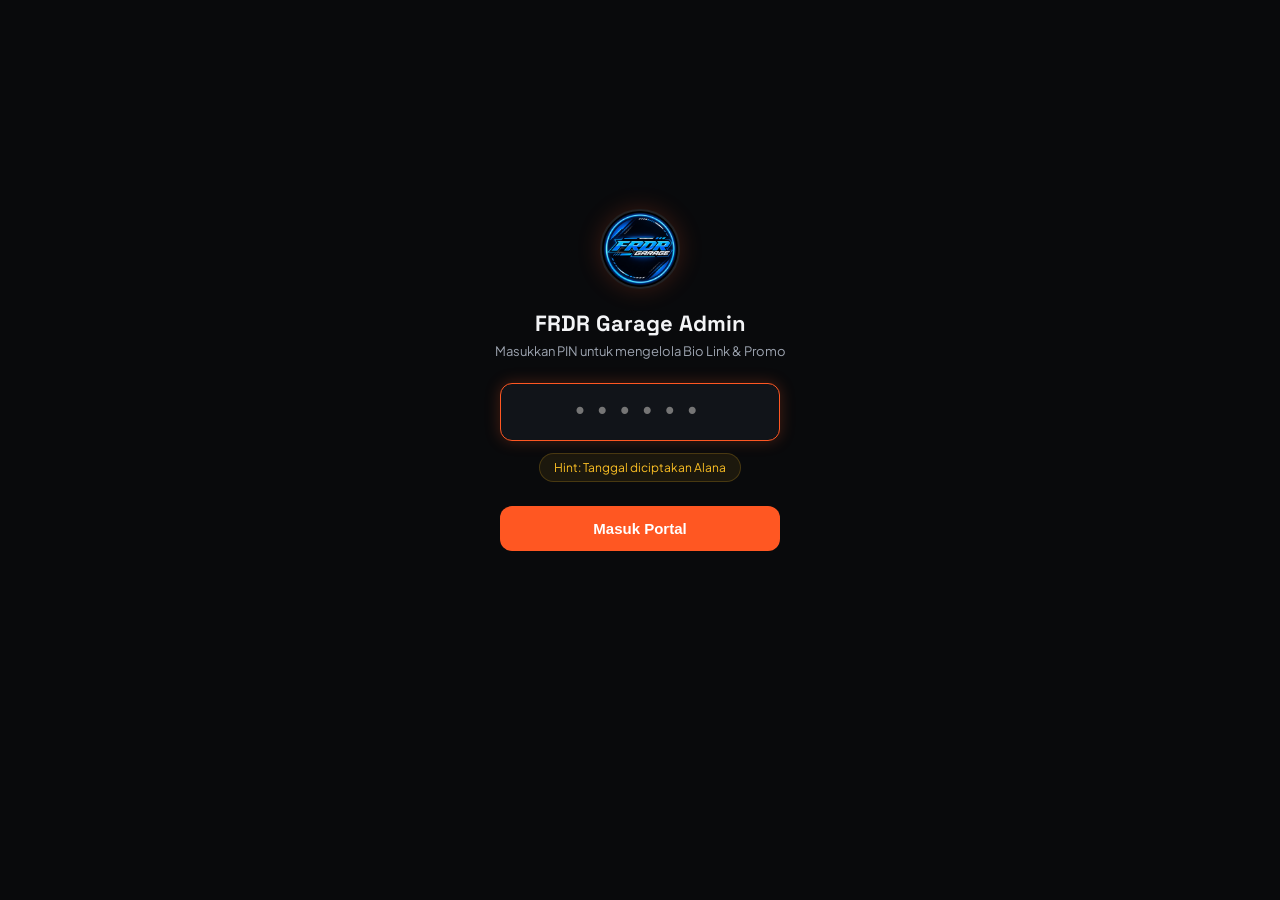
<file: admin.html>
<!DOCTYPE html>
<html lang="id">
<head>
  <meta charset="UTF-8">
  <meta name="viewport" content="width=device-width, initial-scale=1.0, maximum-scale=1.0, user-scalable=no">
  <title>Admin Portal — FRDR Garage</title>
  <link rel="icon" href="/icon-192.png" type="image/png">
  <link rel="apple-touch-icon" href="/apple-touch-icon.png">
  <link rel="preconnect" href="https://fonts.googleapis.com">
  <link rel="preconnect" href="https://fonts.gstatic.com" crossorigin>
  <link href="https://fonts.googleapis.com/css2?family=Plus+Jakarta+Sans:wght@400;500;600;700;800&family=Space+Grotesk:wght@500;700&display=swap" rel="stylesheet">
  <style>
    :root {
      --bg: #090a0c;
      --card: #15181e;
      --card-border: rgba(255, 255, 255, 0.08);
      --card-hover: #1c2028;
      --primary: #ff5722;
      --primary-hover: #f4511e;
      --text: #f3f4f6;
      --text-muted: #9ca3af;
      --success: #10b981;
      --danger: #ef4444;
      --radius: 12px;
    }

    * {
      box-sizing: border-box;
      margin: 0;
      padding: 0;
      -webkit-tap-highlight-color: transparent;
    }

    body {
      background-color: var(--bg);
      color: var(--text);
      font-family: 'Plus Jakarta Sans', -apple-system, sans-serif;
      min-height: 100vh;
      display: flex;
      flex-direction: column;
      align-items: center;
      padding: 20px 16px 40px;
    }

    .container {
      width: 100%;
      max-width: 520px;
    }

    /* Lock Screen */
    #lockScreen {
      display: flex;
      flex-direction: column;
      align-items: center;
      justify-content: center;
      min-height: 80vh;
      width: 100%;
      text-align: center;
    }

    .lock-logo {
      width: 80px;
      height: 80px;
      border-radius: 50%;
      object-fit: cover;
      margin-bottom: 20px;
      border: 2px solid rgba(255, 255, 255, 0.1);
      box-shadow: 0 0 25px rgba(255, 87, 34, 0.2);
    }

    .lock-title {
      font-family: 'Space Grotesk', sans-serif;
      font-size: 22px;
      font-weight: 700;
      margin-bottom: 6px;
    }

    .lock-desc {
      font-size: 13px;
      color: var(--text-muted);
      margin-bottom: 24px;
    }

    .pin-input-group {
      width: 100%;
      max-width: 280px;
      margin-bottom: 12px;
    }

    .pin-input {
      width: 100%;
      padding: 14px 16px;
      font-size: 24px;
      font-family: monospace;
      letter-spacing: 8px;
      text-align: center;
      background: #111419;
      border: 1.5px solid var(--card-border);
      border-radius: var(--radius);
      color: #fff;
      outline: none;
      transition: border-color 0.2s;
    }

    .pin-input:focus {
      border-color: var(--primary);
      box-shadow: 0 0 15px rgba(255, 87, 34, 0.25);
    }

    .pin-hint {
      font-size: 12px;
      color: #fbbf24;
      margin-bottom: 24px;
      background: rgba(251, 191, 36, 0.08);
      padding: 6px 14px;
      border-radius: 20px;
      border: 1px solid rgba(251, 191, 36, 0.2);
    }

    .btn-unlock {
      width: 100%;
      max-width: 280px;
      padding: 14px;
      font-size: 15px;
      font-weight: 700;
      background: var(--primary);
      color: #fff;
      border: none;
      border-radius: var(--radius);
      cursor: pointer;
      transition: background 0.2s, transform 0.1s;
    }

    .btn-unlock:active {
      transform: scale(0.98);
    }

    /* Dashboard UI */
    #dashboard {
      display: none;
      width: 100%;
    }

    .dash-header {
      display: flex;
      align-items: center;
      justify-content: space-between;
      margin-bottom: 24px;
      padding-bottom: 16px;
      border-bottom: 1px solid var(--card-border);
    }

    .dash-brand {
      display: flex;
      align-items: center;
      gap: 12px;
    }

    .dash-brand img {
      width: 42px;
      height: 42px;
      border-radius: 50%;
    }

    .dash-title {
      font-size: 16px;
      font-weight: 700;
      font-family: 'Space Grotesk', sans-serif;
    }

    .dash-sub {
      font-size: 11px;
      color: var(--text-muted);
    }

    .btn-logout {
      padding: 8px 12px;
      font-size: 12px;
      color: var(--text-muted);
      background: rgba(255, 255, 255, 0.05);
      border: 1px solid var(--card-border);
      border-radius: 8px;
      cursor: pointer;
    }

    /* Cards */
    .card {
      background: var(--card);
      border: 1px solid var(--card-border);
      border-radius: var(--radius);
      padding: 18px;
      margin-bottom: 20px;
    }

    .card-title {
      font-size: 15px;
      font-weight: 700;
      margin-bottom: 14px;
      display: flex;
      align-items: center;
      justify-content: space-between;
    }

    .switch-wrap {
      display: flex;
      align-items: center;
      gap: 8px;
      font-size: 13px;
      cursor: pointer;
    }

    .switch-wrap input {
      accent-color: var(--primary);
      width: 18px;
      height: 18px;
      cursor: pointer;
    }

    .input-group {
      margin-bottom: 14px;
    }

    .input-label {
      display: block;
      font-size: 12px;
      font-weight: 600;
      color: var(--text-muted);
      margin-bottom: 6px;
    }

    .input-field {
      width: 100%;
      padding: 11px 14px;
      font-size: 13px;
      background: #0d0f13;
      border: 1px solid var(--card-border);
      border-radius: 8px;
      color: #fff;
      outline: none;
      transition: border-color 0.2s;
    }

    .input-field:focus {
      border-color: var(--primary);
    }

    /* Link Item */
    .link-item {
      background: #0d0f13;
      border: 1px solid var(--card-border);
      border-radius: 10px;
      padding: 14px;
      margin-bottom: 12px;
      position: relative;
    }

    .link-item-header {
      display: flex;
      align-items: center;
      justify-content: space-between;
      margin-bottom: 10px;
    }

    .link-item-num {
      font-size: 11px;
      font-weight: 700;
      color: var(--primary);
      text-transform: uppercase;
      font-family: 'Space Grotesk', sans-serif;
    }

    .link-actions {
      display: flex;
      align-items: center;
      gap: 6px;
    }

    .btn-icon {
      background: rgba(255, 255, 255, 0.05);
      border: 1px solid var(--card-border);
      color: var(--text-muted);
      width: 28px;
      height: 28px;
      border-radius: 6px;
      display: flex;
      align-items: center;
      justify-content: center;
      cursor: pointer;
      font-size: 12px;
    }

    .btn-icon:hover {
      color: #fff;
    }

    .btn-icon.delete {
      color: var(--danger);
    }

    .grid-2 {
      display: grid;
      grid-template-columns: 1fr 1fr;
      gap: 10px;
    }

    /* Bottom sticky actions */
    .sticky-bottom {
      position: sticky;
      bottom: 16px;
      background: rgba(9, 10, 12, 0.95);
      backdrop-filter: blur(10px);
      padding: 12px 0 0;
      display: flex;
      flex-direction: column;
      gap: 10px;
      z-index: 99;
    }

    .btn-save {
      width: 100%;
      padding: 15px;
      font-size: 15px;
      font-weight: 700;
      background: var(--primary);
      color: #fff;
      border: none;
      border-radius: var(--radius);
      cursor: pointer;
      box-shadow: 0 4px 20px var(--primary-glow);
      display: flex;
      align-items: center;
      justify-content: center;
      gap: 8px;
      transition: background 0.2s, transform 0.1s;
    }

    .btn-save:active {
      transform: scale(0.98);
    }

    .btn-secondary {
      width: 100%;
      padding: 12px;
      font-size: 13px;
      font-weight: 600;
      background: rgba(255, 255, 255, 0.06);
      border: 1px solid var(--card-border);
      color: var(--text);
      border-radius: var(--radius);
      cursor: pointer;
      text-align: center;
      text-decoration: none;
      display: block;
    }

    .btn-add {
      width: 100%;
      padding: 12px;
      font-size: 13px;
      font-weight: 600;
      background: rgba(255, 87, 34, 0.1);
      border: 1px dashed rgba(255, 87, 34, 0.4);
      color: var(--primary);
      border-radius: var(--radius);
      cursor: pointer;
      margin-top: 8px;
    }

    /* Toast */
    #toast {
      position: fixed;
      top: 20px;
      left: 50%;
      transform: translateX(-50%) translateY(-100px);
      background: #10b981;
      color: #fff;
      padding: 12px 24px;
      border-radius: 30px;
      font-size: 13px;
      font-weight: 700;
      box-shadow: 0 10px 25px rgba(0,0,0,0.5);
      transition: transform 0.3s cubic-bezier(0.18, 0.89, 0.32, 1.28);
      z-index: 9999;
    }

    #toast.show {
      transform: translateX(-50%) translateY(0);
    }
  </style>
</head>
<body>

  <div class="container">
    
    <!-- Lock Screen -->
    <div id="lockScreen">
      <img src="/avatar.png" alt="FRDR" class="lock-logo">
      <h1 class="lock-title">FRDR Garage Admin</h1>
      <p class="lock-desc">Masukkan PIN untuk mengelola Bio Link &amp; Promo</p>
      
      <div class="pin-input-group">
        <input type="password" id="pinInput" class="pin-input" maxlength="6" inputmode="numeric" placeholder="••••••" autocomplete="off" autofocus>
      </div>
      
      <div class="pin-hint">Hint: Tanggal diciptakan Alana</div>
      
      <button class="btn-unlock" id="btnUnlock" onclick="handleUnlock()">Masuk Portal</button>
    </div>

    <!-- Admin Dashboard -->
    <div id="dashboard">
      <div class="dash-header">
        <div class="dash-brand">
          <img src="/logo.png" alt="FRDR">
          <div>
            <div class="dash-title">FRDR Portal Admin</div>
            <div class="dash-sub">Kelola Bio Link &amp; Pengumuman</div>
          </div>
        </div>
        <button class="btn-logout" onclick="handleLogout()">Kunci PIN</button>
      </div>

      <!-- Banner Promo -->
      <div class="card">
        <div class="card-title">
          <span>Banner Pengumuman / Promo</span>
          <label class="switch-wrap">
            <input type="checkbox" id="bannerEnabled">
            <span>Aktifkan</span>
          </label>
        </div>
        <div class="input-group">
          <label class="input-label">Teks Pengumuman</label>
          <input type="text" id="bannerText" class="input-field" placeholder="Contoh: Diskon Servis 15% Spesial Akhir Pekan!">
        </div>
        <div class="input-group" style="margin-bottom:0;">
          <label class="input-label">Tautan Banner (Opsional)</label>
          <input type="url" id="bannerLink" class="input-field" placeholder="https://frdrgarage.com/#booking">
        </div>
      </div>

      <!-- Links Manager -->
      <div class="card">
        <div class="card-title">
          <span>Daftar Tautan Bio Link</span>
        </div>
        
        <div id="linksContainer"></div>

        <button type="button" class="btn-add" onclick="addNewLink()">+ Tambah Tautan Baru</button>
      </div>

      <!-- Bottom Sticky Controls -->
      <div class="sticky-bottom">
        <button type="button" class="btn-save" id="btnSave" onclick="saveToFirestore()">
          <svg width="18" height="18" viewBox="0 0 24 24" fill="none" stroke="currentColor" stroke-width="2.5"><path d="M19 21H5a2 2 0 0 1-2-2V5a2 2 0 0 1 2-2h11l5 5v11a2 2 0 0 1-2 2z"></path><polyline points="17 21 17 13 7 13 7 21"></polyline><polyline points="7 3 7 8 15 8"></polyline></svg>
          Simpan ke Cloud
        </button>
        <a href="/link" target="_blank" class="btn-secondary">Lihat Halaman Bio Link ↗</a>
      </div>
    </div>

  </div>

  <div id="toast">Tersimpan ke Cloud!</div>

  <!-- Firebase SDKs -->
  <script src="/libs/firebase-app-compat.js"></script>
  <script src="/libs/firebase-auth-compat.js"></script>
  <script src="/libs/firebase-firestore-compat.js"></script>

  <script>
    const CORRECT_PIN = "151026";
    const FIREBASE_CONFIG = {
  apiKey: "AIzaSyArvWKgTasNsqbtA_9JOJWv6CPvKVOQfhU",
  authDomain: "kasir-bengkel-b1265.firebaseapp.com",
  projectId: "kasir-bengkel-b1265",
  storageBucket: "kasir-bengkel-b1265.firebasestorage.app",
  messagingSenderId: "965227241284",
  appId: "1:965227241284:web:c9d0bbd99353f719724111"
};

    let db = null;
    let linksData = [];

    const defaultLinks = [
      {
        id: 'booking',
        title: 'BOOKING SERVIS ONLINE',
        subtitle: 'Reservasi slot servis & cek antrean bengkel',
        url: 'https://frdrgarage.com/#booking',
        icon: 'calendar',
        featured: true,
        active: true
      },
      {
        id: 'wa',
        title: 'WHATSAPP OFFICIAL',
        subtitle: '+62 881-0123-68222 • Konsultasi Servis & Part',
        url: 'https://wa.me/62881012368222?text=Halo%20FRDR%20Garage%2C%20saya%20ingin%20konsultasi%20mengenai%20servis%2Fpart.',
        icon: 'whatsapp',
        featured: false,
        active: true
      },
      {
        id: 'tiktok',
        title: 'TIKTOK RESMI',
        subtitle: '@frdr.garage • Konten harian & hasil modifikasi',
        url: 'https://www.tiktok.com/@frdr.garage',
        icon: 'tiktok',
        featured: false,
        active: true
      },
      {
        id: 'instagram',
        title: 'INSTAGRAM',
        subtitle: '@frdrgarage • Portofolio restorasi & repaint',
        url: 'https://www.instagram.com/frdrgarage',
        icon: 'instagram',
        featured: false,
        active: true
      },
      {
        id: 'maps',
        title: 'LOKASI WORKSHOP',
        subtitle: 'Sleman, D.I. Yogyakarta • Jam Buka & Rute',
        url: 'https://frdrgarage.com/#contact',
        icon: 'location',
        featured: false,
        active: true
      }
    ];

    function showToast(msg) {
      const toast = document.getElementById('toast');
      toast.textContent = msg;
      toast.classList.add('show');
      setTimeout(() => toast.classList.remove('show'), 2500);
    }

    function handleUnlock() {
      const pin = document.getElementById('pinInput').value.trim();
      if (pin === CORRECT_PIN) {
        sessionStorage.setItem('frdr_admin_auth', '1');
        document.getElementById('lockScreen').style.display = 'none';
        document.getElementById('dashboard').style.display = 'block';
        initFirebase();
      } else {
        alert('PIN Salah. Coba ingat hint-nya!');
        document.getElementById('pinInput').value = '';
        document.getElementById('pinInput').focus();
      }
    }

    function handleLogout() {
      sessionStorage.removeItem('frdr_admin_auth');
      window.location.reload();
    }

    document.getElementById('pinInput').addEventListener('keyup', (e) => {
      if (e.key === 'Enter') handleUnlock();
    });

    if (sessionStorage.getItem('frdr_admin_auth') === '1') {
      document.getElementById('lockScreen').style.display = 'none';
      document.getElementById('dashboard').style.display = 'block';
      window.addEventListener('DOMContentLoaded', initFirebase);
    }

    async function initFirebase() {
      try {
        if (!firebase.apps.length) {
          firebase.initializeApp(FIREBASE_CONFIG);
        }
        db = firebase.firestore();
        db.settings({ experimentalAutoDetectLongPolling: true, useFetchStreams: false });
        try {
          await firebase.auth().signInAnonymously();
        } catch(authErr) {
          console.warn("Auth anonim:", authErr);
        }
        await loadFromFirestore();
      } catch (err) {
        console.error("Firebase error:", err);
        renderLinks(defaultLinks);
      }
    }

    async function loadFromFirestore() {
      if (!db) return;
      try {
        const doc = await db.collection('meta').doc('bioLinks').get();
        if (doc.exists) {
          const data = doc.data();
          if (data.banner) {
            document.getElementById('bannerEnabled').checked = !!data.banner.enabled;
            document.getElementById('bannerText').value = data.banner.text || '';
            document.getElementById('bannerLink').value = data.banner.link || '';
          }
          if (data.links && Array.isArray(data.links)) {
            linksData = data.links;
          } else {
            linksData = [...defaultLinks];
          }
        } else {
          linksData = [...defaultLinks];
        }
      } catch (e) {
        console.warn('Load Firestore failed, using defaults:', e);
        linksData = [...defaultLinks];
      }
      renderLinks(linksData);
    }

    function renderLinks(list) {
      linksData = list;
      const c = document.getElementById('linksContainer');
      c.innerHTML = '';
      list.forEach((item, idx) => {
        const div = document.createElement('div');
        div.className = 'link-item';
        div.innerHTML = `
          <div class="link-item-header">
            <span class="link-item-num">#${idx + 1} • ${escapeHtml(item.title || 'Link')}</span>
            <div class="link-actions">
              <button type="button" class="btn-icon" title="Geser ke atas" onclick="moveLink(${idx}, -1)">▲</button>
              <button type="button" class="btn-icon" title="Geser ke bawah" onclick="moveLink(${idx}, 1)">▼</button>
              <button type="button" class="btn-icon delete" title="Hapus" onclick="deleteLink(${idx})">✕</button>
            </div>
          </div>
          <div class="grid-2" style="margin-bottom:8px;">
            <label class="switch-wrap">
              <input type="checkbox" onchange="updateItem(${idx}, 'active', this.checked)" ${item.active ? 'checked' : ''}>
              <span>Tampilkan Link</span>
            </label>
            <label class="switch-wrap">
              <input type="checkbox" onchange="updateItem(${idx}, 'featured', this.checked)" ${item.featured ? 'checked' : ''}>
              <span>Highlight (Featured)</span>
            </label>
          </div>
          <div class="input-group">
            <label class="input-label">Judul Tombol</label>
            <input type="text" class="input-field" value="${escapeHtml(item.title || '')}" oninput="updateItem(${idx}, 'title', this.value)">
          </div>
          <div class="input-group">
            <label class="input-label">Subjudul / Deskripsi Singkat</label>
            <input type="text" class="input-field" value="${escapeHtml(item.subtitle || '')}" oninput="updateItem(${idx}, 'subtitle', this.value)">
          </div>
          <div class="grid-2">
            <div class="input-group" style="margin-bottom:0;">
              <label class="input-label">Ikon</label>
              <select class="input-field" onchange="updateItem(${idx}, 'icon', this.value)">
                <option value="calendar" ${item.icon === 'calendar' ? 'selected' : ''}>📅 Booking/Kalender</option>
                <option value="whatsapp" ${item.icon === 'whatsapp' ? 'selected' : ''}>💬 WhatsApp</option>
                <option value="tiktok" ${item.icon === 'tiktok' ? 'selected' : ''}>🎵 TikTok</option>
                <option value="instagram" ${item.icon === 'instagram' ? 'selected' : ''}>📷 Instagram</option>
                <option value="location" ${item.icon === 'location' ? 'selected' : ''}>📍 Lokasi / Maps</option>
                <option value="link" ${item.icon === 'link' ? 'selected' : ''}>🔗 Tautan Umum</option>
              </select>
            </div>
            <div class="input-group" style="margin-bottom:0;">
              <label class="input-label">URL Tujuan</label>
              <input type="url" class="input-field" value="${escapeHtml(item.url || '')}" oninput="updateItem(${idx}, 'url', this.value)">
            </div>
          </div>
        `;
        c.appendChild(div);
      });
    }

    function updateItem(idx, key, val) {
      if (linksData[idx]) {
        linksData[idx][key] = val;
      }
    }

    function moveLink(idx, dir) {
      const target = idx + dir;
      if (target < 0 || target >= linksData.length) return;
      const tmp = linksData[idx];
      linksData[idx] = linksData[target];
      linksData[target] = tmp;
      renderLinks(linksData);
    }

    function deleteLink(idx) {
      if (confirm('Yakin ingin menghapus tautan ini?')) {
        linksData.splice(idx, 1);
        renderLinks(linksData);
      }
    }

    function addNewLink() {
      linksData.push({
        id: 'link_' + Date.now(),
        title: 'Tautan Baru',
        subtitle: 'Deskripsi tautan',
        url: 'https://',
        icon: 'link',
        featured: false,
        active: true
      });
      renderLinks(linksData);
    }

    async function saveToFirestore() {
      if (!db) {
        alert('Gagal terhubung ke database. Muat ulang halaman.');
        return;
      }
      const btn = document.getElementById('btnSave');
      btn.disabled = true;
      btn.style.opacity = '0.7';

      const payload = {
        banner: {
          enabled: document.getElementById('bannerEnabled').checked,
          text: document.getElementById('bannerText').value.trim(),
          link: document.getElementById('bannerLink').value.trim()
        },
        links: linksData,
        updatedAt: firebase.firestore.FieldValue.serverTimestamp()
      };

      try {
        await db.collection('meta').doc('bioLinks').set(payload, { merge: true });
        showToast('Tersimpan! Bio link langsung terupdate.');
      } catch (err) {
        console.error('Save error:', err);
        alert('Gagal menyimpan ke Firestore: ' + err.message);
      } finally {
        btn.disabled = false;
        btn.style.opacity = '1';
      }
    }

    function escapeHtml(str) {
      return String(str || '').replace(/&/g, '&amp;').replace(/</g, '&lt;').replace(/>/g, '&gt;').replace(/"/g, '&quot;');
    }
  </script>
</body>
</html>
</file>
